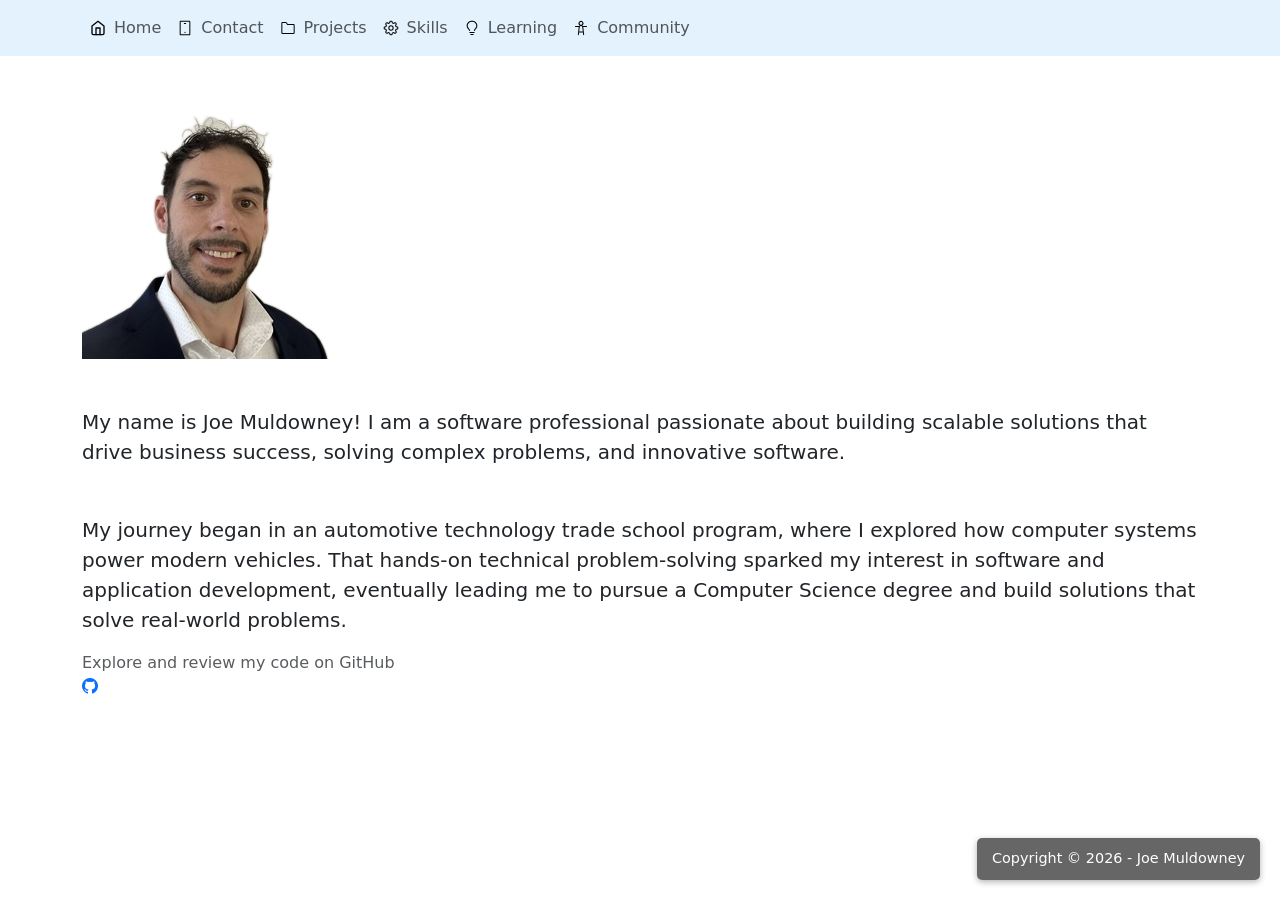
<file: index.html>
<!DOCTYPE html>
<html lang="en">
<head>
  <meta charset="UTF-8">
  <meta name="viewport" content="width=device-width, initial-scale=1.0">
  <title>Joe Muldowney | Building Scalable Web & Cloud Solutions</title>
  <link rel="icon" href="/images/icons/favicon.ico">
  <meta name="description" content="A portfolilo for Joe Muldowney to show a range of projects from a static website to scalable cloud solutions">
  <meta name="keywords" content="software devloper, coding, web, cloud, technology, developer, software">
  <meta name="author" content="Joe Muldowney">
  <link href="style.css" rel="stylesheet">
  <link rel="stylesheet" href="https://cdn.jsdelivr.net/npm/bootstrap-icons@1.11.3/font/bootstrap-icons.min.css">
  <script src="https://code.jquery.com/jquery-3.7.0.min.js"></script> <!-- Added for including other html pages-->
<link href="https://cdn.jsdelivr.net/npm/bootstrap@5.0.2/dist/css/bootstrap.min.css" rel="stylesheet" integrity="sha384-EVSTQN3/azprG1Anm3QDgpJLIm9Nao0Yz1ztcQTwFspd3yD65VohhpuuCOmLASjC" crossorigin="anonymous">

</head>
<body>
<nav class="navbar navbar-expand-lg navbar-light" style="background-color: #e3f2fd;">
    <div class="container">

    <button class="navbar-toggler" type="button" data-bs-toggle="collapse" data-bs-target="#navbarText" aria-controls="navbarText" aria-expanded="false" aria-label="Toggle navigation">
    <span class="navbar-toggler-icon"></span>
  </button>
  <div class="collapse navbar-collapse" id="navbarText">
<ul class="navbar-nav me-auto">
  <li class="nav-item">
<a class="nav-link d-flex align-items-center enlarge" href="index.html">
  <img src="images/icons/home.svg" alt="Home icon" width="16" height="16" class="me-2">
  Home
</a>
</li>
  <li class="nav-item">
<a class="nav-link d-flex align-items-center enlarge" href="contact.html">
  <img src="images/icons/device-mobile-24.svg" alt="Home icon" width="16" height="16" class="me-2">
  Contact
</a>
</li>
  <li class="nav-item">
<a class="nav-link d-flex align-items-center enlarge" href="projects.html">
  <img src="images/icons/file-directory-24.svg" alt="Home icon" width="16" height="16" class="me-2">
  Projects
</a>
</li>
  <li class="nav-item">
<a class="nav-link d-flex align-items-center enlarge" href="skill.html">
  <img src="images/icons/gear-24.svg" alt="Home icon" width="16" height="16" class="me-2">
  Skills
</a>
</li>
    <li class="nav-item">
<a class="nav-link d-flex align-items-center enlarge" href="learning.html">
  <img src="images/icons/light-bulb-24.svg" alt="Home icon" width="16" height="16" class="me-2">
  Learning
</a>
</li>
  <li class="nav-item">
<a class="nav-link d-flex align-items-center enlarge" href="community.html">
  <img src="images/icons/accessibility-24.svg" alt="Home icon" width="16" height="16" class="me-2">
  Community
</a>
</li>
  <!-- <li class="nav-item">
<a class="nav-link d-flex align-items-center enlarge" href="freelance.html">
  <img src="images/icons/freelance-24.svg" alt="Home icon" width="16" height="16" class="me-2">
  Freelance
</a>
</li>   -->

</ul>

  </div>
  </div>
</nav>

<div class="media mt-5">
    <div class="container">
        <img class="mr-3" src="images/my-pic.png" alt="image of myself">
    <div class="media-body mt-5">

        <p class="lead">My name is Joe Muldowney! I am a software professional passionate about building scalable solutions that drive business success, solving complex problems, and innovative software. </p> </div>
    </div>
</div>




<div class="container mt-5 mb-5">
    


    <div class="lead">My journey began in an automotive technology trade school program, where I explored how computer systems power modern vehicles. 
      That hands-on technical problem-solving sparked my interest in software and application development, 
      eventually leading me to pursue a Computer Science degree and build solutions that solve real-world problems.
    </div> 

            <div class="mt-3 text-muted">
              Explore and review my code on GitHub
            </div>
            <a href="https://github.com/JOeMuldowney" target="_blank" rel="noopener noreferrer" class="text-blue">
                <i class="bi bi-github"></i>
            </a>

</div>








<div id="footer"></div> 

<script src="https://cdn.jsdelivr.net/npm/bootstrap@5.0.2/dist/js/bootstrap.bundle.min.js" integrity="sha384-MrcW6ZMFYlzcLA8Nl+NtUVF0sA7MsXsP1UyJoMp4YLEuNSfAP+JcXn/tWtIaxVXM" crossorigin="anonymous"></script>


<script>
  $("#footer").load("footer.html");  

</script>
  
</body>
</html>
</file>
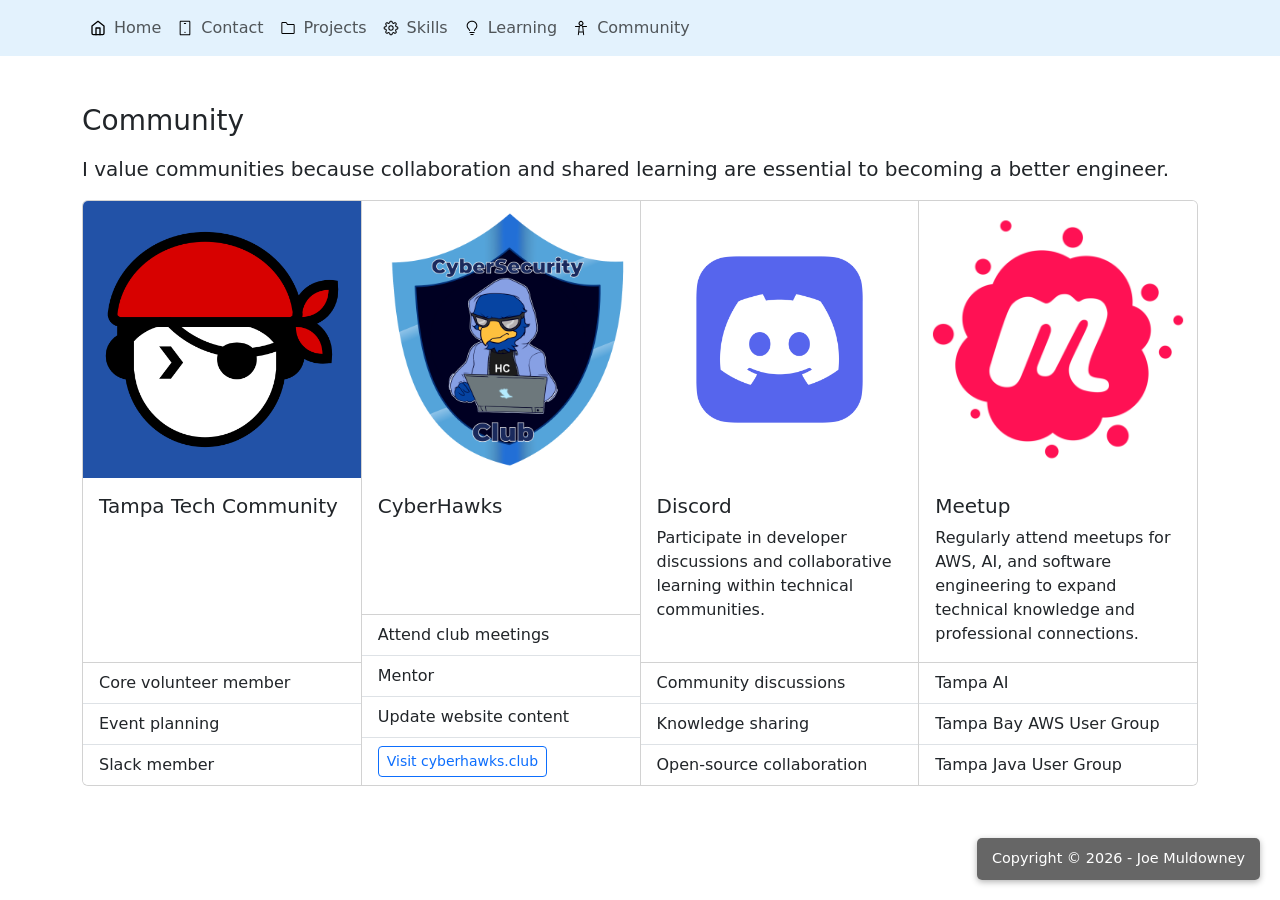
<file: community.html>
<!DOCTYPE html>
<html lang="en">
<head>
  <meta charset="UTF-8">
  <meta name="viewport" content="width=device-width, initial-scale=1.0">
  <title>Joe Muldowney | Building Scalable Web & Cloud Solutions</title>
  <link rel="icon" href="/images/icons/favicon.ico">
  <meta name="description" content="A portfolilo for Joe Muldowney to show a range of projects from a static website to scalable cloud solutions">
  <meta name="keywords" content="software devloper, coding, web, cloud, technology, developer, software">
  <meta name="author" content="Joe Muldowney">
  <link href="style.css" rel="stylesheet">
  <script src="https://code.jquery.com/jquery-3.7.0.min.js"></script> <!-- Added for including other html pages-->
<link href="https://cdn.jsdelivr.net/npm/bootstrap@5.0.2/dist/css/bootstrap.min.css" rel="stylesheet" integrity="sha384-EVSTQN3/azprG1Anm3QDgpJLIm9Nao0Yz1ztcQTwFspd3yD65VohhpuuCOmLASjC" crossorigin="anonymous">

</head>
<body>
<nav class="navbar navbar-expand-lg navbar-light" style="background-color: #e3f2fd;">
    <div class="container">

  <button class="navbar-toggler" type="button" data-bs-toggle="collapse" data-bs-target="#navbarText" aria-controls="navbarText" aria-expanded="false" aria-label="Toggle navigation">
    <span class="navbar-toggler-icon"></span>
  </button>
  <div class="collapse navbar-collapse" id="navbarText">
<ul class="navbar-nav me-auto">
  <li class="nav-item">
<a class="nav-link d-flex align-items-center enlarge" href="index.html">
  <img src="images/icons/home.svg" alt="Home icon" width="16" height="16" class="me-2">
  Home
</a>
</li>
  <li class="nav-item">
<a class="nav-link d-flex align-items-center enlarge" href="contact.html">
  <img src="images/icons/device-mobile-24.svg" alt="Home icon" width="16" height="16" class="me-2">
  Contact
</a>
</li>
  <li class="nav-item">
<a class="nav-link d-flex align-items-center enlarge" href="projects.html">
  <img src="images/icons/file-directory-24.svg" alt="Home icon" width="16" height="16" class="me-2">
  Projects
</a>
</li>
  <li class="nav-item">
<a class="nav-link d-flex align-items-center enlarge" href="skill.html">
  <img src="images/icons/gear-24.svg" alt="Home icon" width="16" height="16" class="me-2">
  Skills
</a>
</li>
    <li class="nav-item">
<a class="nav-link d-flex align-items-center enlarge" href="learning.html">
  <img src="images/icons/light-bulb-24.svg" alt="Home icon" width="16" height="16" class="me-2">
  Learning
</a>
</li>
  <li class="nav-item">
<a class="nav-link d-flex align-items-center enlarge" href="community.html">
  <img src="images/icons/accessibility-24.svg" alt="Home icon" width="16" height="16" class="me-2">
  Community
</a>
</li>
 <!--  <li class="nav-item">
<a class="nav-link d-flex align-items-center enlarge" href="freelance.html">
  <img src="images/icons/freelance-24.svg" alt="Home icon" width="16" height="16" class="me-2">
  Freelance
</a>
</li>   -->

</ul>

  </div>
  </div>
</nav>






<div class="container mt-5 mb-5">
  <h3 class="mb-3">Community</h3>

<p class="lead">I value communities because collaboration and shared learning are essential to becoming a better engineer.</p>
<div class="card-group">
  <div class="card">
    <img src="images/tampadevs-logo.png" class="card-img-top" alt="...">
    <div class="card-body">
      <h5 class="card-title">Tampa Tech Community</h5>
      
      
    </div>
<ul class="list-group list-group-flush">
    <li class="list-group-item">Core volunteer member</li>
    <li class="list-group-item">Event planning</li>
    <li class="list-group-item">Slack member</li>
    <!-- <li class="list-group-item"><a href="https://www.tampadevs.com/" rel="noopener noreferrer" target="_blank" class="btn btn-sm btn-outline-primary me-2">Visit tampadevs.com</a></li> -->
  </ul>
  </div>
  <div class="card">
    <img src="images/cyberhawks-logo.png" class="card-img-top" alt="...">
    <div class="card-body">
      <h5 class="card-title">CyberHawks</h5>
      
      
    </div>
<ul class="list-group list-group-flush">
    <li class="list-group-item">Attend club meetings</li>
    <li class="list-group-item">Mentor</li>
    <li class="list-group-item">Update website content</li>
    <li class="list-group-item"><a href="https://cyberhawks.club/" target="_blank" rel="noopener noreferrer" class="btn btn-sm btn-outline-primary me-2">Visit cyberhawks.club</a></li>
 </ul>
  </div>
  <div class="card">
    <img src="images/discord-logo.png" class="card-img-top" alt="...">
    <div class="card-body">
      <h5 class="card-title">Discord</h5>
      <p class="card-text">Participate in developer discussions and collaborative learning within technical communities.</p>
        
      
    </div>
    <ul class="list-group list-group-flush">
    <li class="list-group-item">Community discussions</li>
    <li class="list-group-item">Knowledge sharing</li>
    <li class="list-group-item">Open-source collaboration</li>
    
    
 </ul>
  </div>
    <div class="card">
    <img src="images/meetup-logo.png" class="card-img-top" alt="...">
    <div class="card-body">
      <h5 class="card-title">Meetup</h5>
      <p class="card-text">Regularly attend meetups for AWS, AI, and software engineering to expand technical knowledge and professional connections.</p>
      
      
    </div>
<ul class="list-group list-group-flush">
    <li class="list-group-item">Tampa AI</li>  
    <li class="list-group-item">Tampa Bay AWS User Group</li>
    <li class="list-group-item">Tampa Java User Group</li>    
 </ul>
  </div>
</div>

<div id="footer"></div> 

<script src="https://cdn.jsdelivr.net/npm/bootstrap@5.0.2/dist/js/bootstrap.bundle.min.js" integrity="sha384-MrcW6ZMFYlzcLA8Nl+NtUVF0sA7MsXsP1UyJoMp4YLEuNSfAP+JcXn/tWtIaxVXM" crossorigin="anonymous"></script>


<script>
  $("#footer").load("footer.html");  

</script>
  
</body>
</html>
</file>
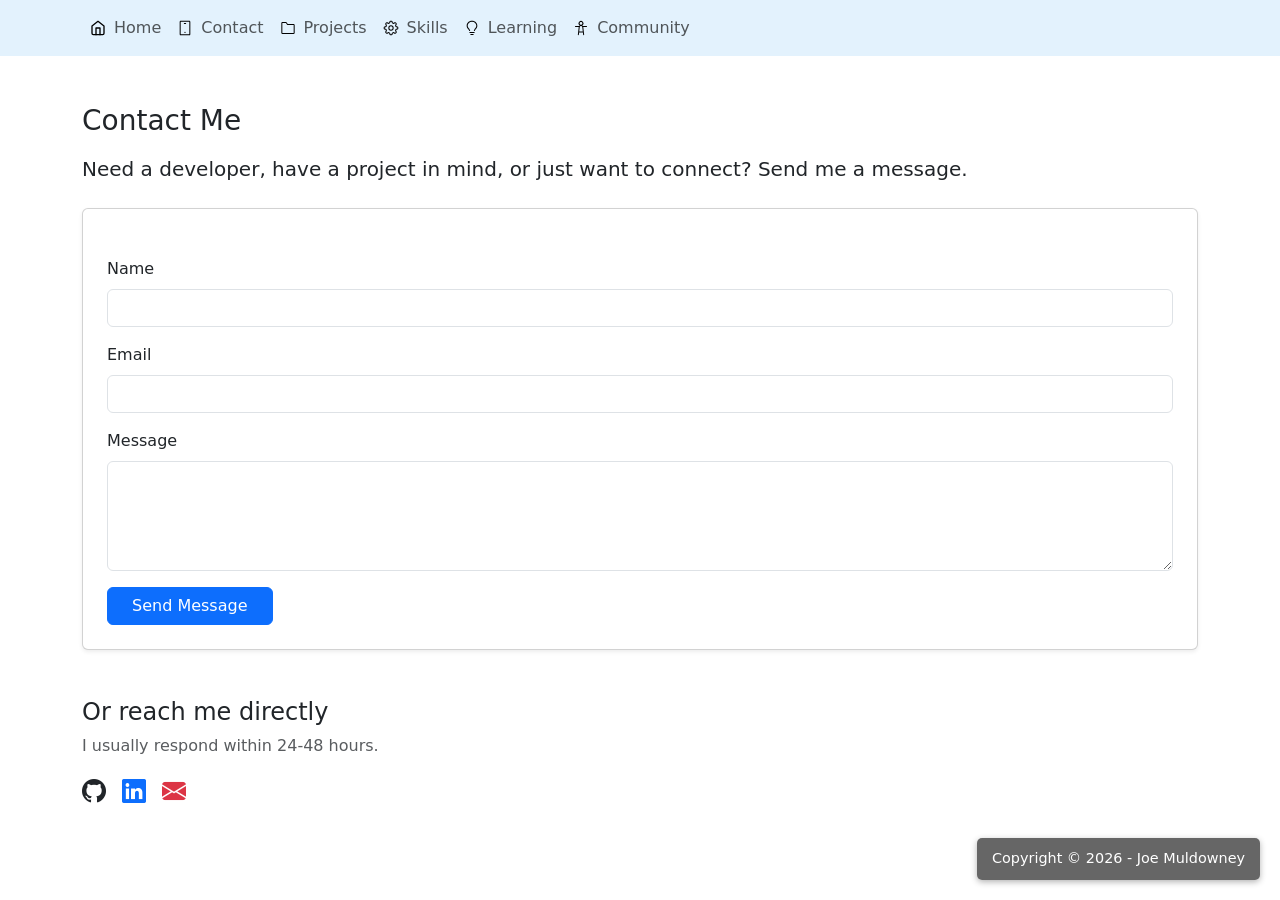
<file: contact.html>
<!DOCTYPE html>
<html lang="en">
<head>
  <meta charset="UTF-8">
  <meta name="viewport" content="width=device-width, initial-scale=1.0">
  <title>Joe Muldowney | Building Scalable Web & Cloud Solutions</title>
  <link rel="icon" href="/images/icons/favicon.ico">
  <meta name="description" content="A portfolilo for Joe Muldowney to show a range of projects from a static website to scalable cloud solutions">
  <meta name="keywords" content="software devloper, coding, web, cloud, technology, developer, software">
  <meta name="author" content="Joe Muldowney">
  <link href="style.css" rel="stylesheet">
  <link rel="stylesheet" href="https://cdn.jsdelivr.net/npm/bootstrap-icons@1.11.3/font/bootstrap-icons.min.css">
  <script src="https://code.jquery.com/jquery-3.7.0.min.js"></script> <!-- Added for including other html pages-->
<link href="https://cdn.jsdelivr.net/npm/bootstrap@5.0.2/dist/css/bootstrap.min.css" rel="stylesheet" integrity="sha384-EVSTQN3/azprG1Anm3QDgpJLIm9Nao0Yz1ztcQTwFspd3yD65VohhpuuCOmLASjC" crossorigin="anonymous">

</head>
<body>
<nav class="navbar navbar-expand-lg navbar-light" style="background-color: #e3f2fd;">
    <div class="container">

    <button class="navbar-toggler" type="button" data-bs-toggle="collapse" data-bs-target="#navbarText" aria-controls="navbarText" aria-expanded="false" aria-label="Toggle navigation">
    <span class="navbar-toggler-icon"></span>
  </button>
  <div class="collapse navbar-collapse" id="navbarText">
<ul class="navbar-nav me-auto">
  <li class="nav-item">
<a class="nav-link d-flex align-items-center enlarge" href="index.html">
  <img src="images/icons/home.svg" alt="Home icon" width="16" height="16" class="me-2">
  Home
</a>
</li>
  <li class="nav-item">
<a class="nav-link d-flex align-items-center enlarge" href="contact.html">
  <img src="images/icons/device-mobile-24.svg" alt="Home icon" width="16" height="16" class="me-2">
  Contact
</a>
</li>
  <li class="nav-item">
<a class="nav-link d-flex align-items-center enlarge" href="projects.html">
  <img src="images/icons/file-directory-24.svg" alt="Home icon" width="16" height="16" class="me-2">
  Projects
</a>
</li>
  <li class="nav-item">
<a class="nav-link d-flex align-items-center enlarge" href="skill.html">
  <img src="images/icons/gear-24.svg" alt="Home icon" width="16" height="16" class="me-2">
  Skills
</a>
</li>
    <li class="nav-item">
<a class="nav-link d-flex align-items-center enlarge" href="learning.html">
  <img src="images/icons/light-bulb-24.svg" alt="Home icon" width="16" height="16" class="me-2">
  Learning
</a>
</li>
  <li class="nav-item">
<a class="nav-link d-flex align-items-center enlarge" href="community.html">
  <img src="images/icons/accessibility-24.svg" alt="Home icon" width="16" height="16" class="me-2">
  Community
</a>
</li>
  <!-- <li class="nav-item">
<a class="nav-link d-flex align-items-center enlarge" href="freelance.html">
  <img src="images/icons/freelance-24.svg" alt="Home icon" width="16" height="16" class="me-2">
  Freelance
</a>
</li>   -->

</ul>

  </div>
  </div>
</nav>


<div class="container mt-5 mb-5">  

<h3 class="mb-3">Contact Me</h3>
<p class="lead">
Need a developer, have a project in mind, or just want to connect? Send me a message.
</p>
<div class="card p-4 mt-4 shadow-sm">
<form action="https://formspree.io/f/xjgjrwne" method="POST" class="mt-4">
  <div class="mb-3">
    <label class="form-label">Name</label>
    <input type="text" name="name" class="form-control" required>
  </div>

  <div class="mb-3">
    <label class="form-label">Email</label>
    <input type="email" name="email" class="form-control" required>
  </div>

  <div class="mb-3">
    <label class="form-label">Message</label>
    <textarea name="message" class="form-control" rows="4" required></textarea>
  </div>

  <button type="submit" class="btn btn-primary px-4">
  Send Message
</button>
</form>
</div>
<h4 class="mt-5">Or reach me directly</h4>
<p class="text-muted">I usually respond within 24-48 hours.</p>
<div class="d-flex gap-3 fs-4">
  
  <a href="https://github.com/JoeMuldowney" target="_blank" rel="noopener noreferrer" class="text-dark">
    <i class="bi bi-github"></i>
  </a>

  <a href="https://www.linkedin.com/in/joemuldowneycs" target="_blank" rel="noopener noreferrer" class="text-primary">
    <i class="bi bi-linkedin"></i>
  </a>

  <a href="mailto:joseph.h.muldowney@gmail.com" class="text-danger">
    <i class="bi bi-envelope-fill"></i>
  </a>

</div>
<div id="footer"></div> 

<script src="https://cdn.jsdelivr.net/npm/bootstrap@5.0.2/dist/js/bootstrap.bundle.min.js" integrity="sha384-MrcW6ZMFYlzcLA8Nl+NtUVF0sA7MsXsP1UyJoMp4YLEuNSfAP+JcXn/tWtIaxVXM" crossorigin="anonymous"></script>


<script>
  $("#footer").load("footer.html");  

</script>
  
</body>
</html>
</file>
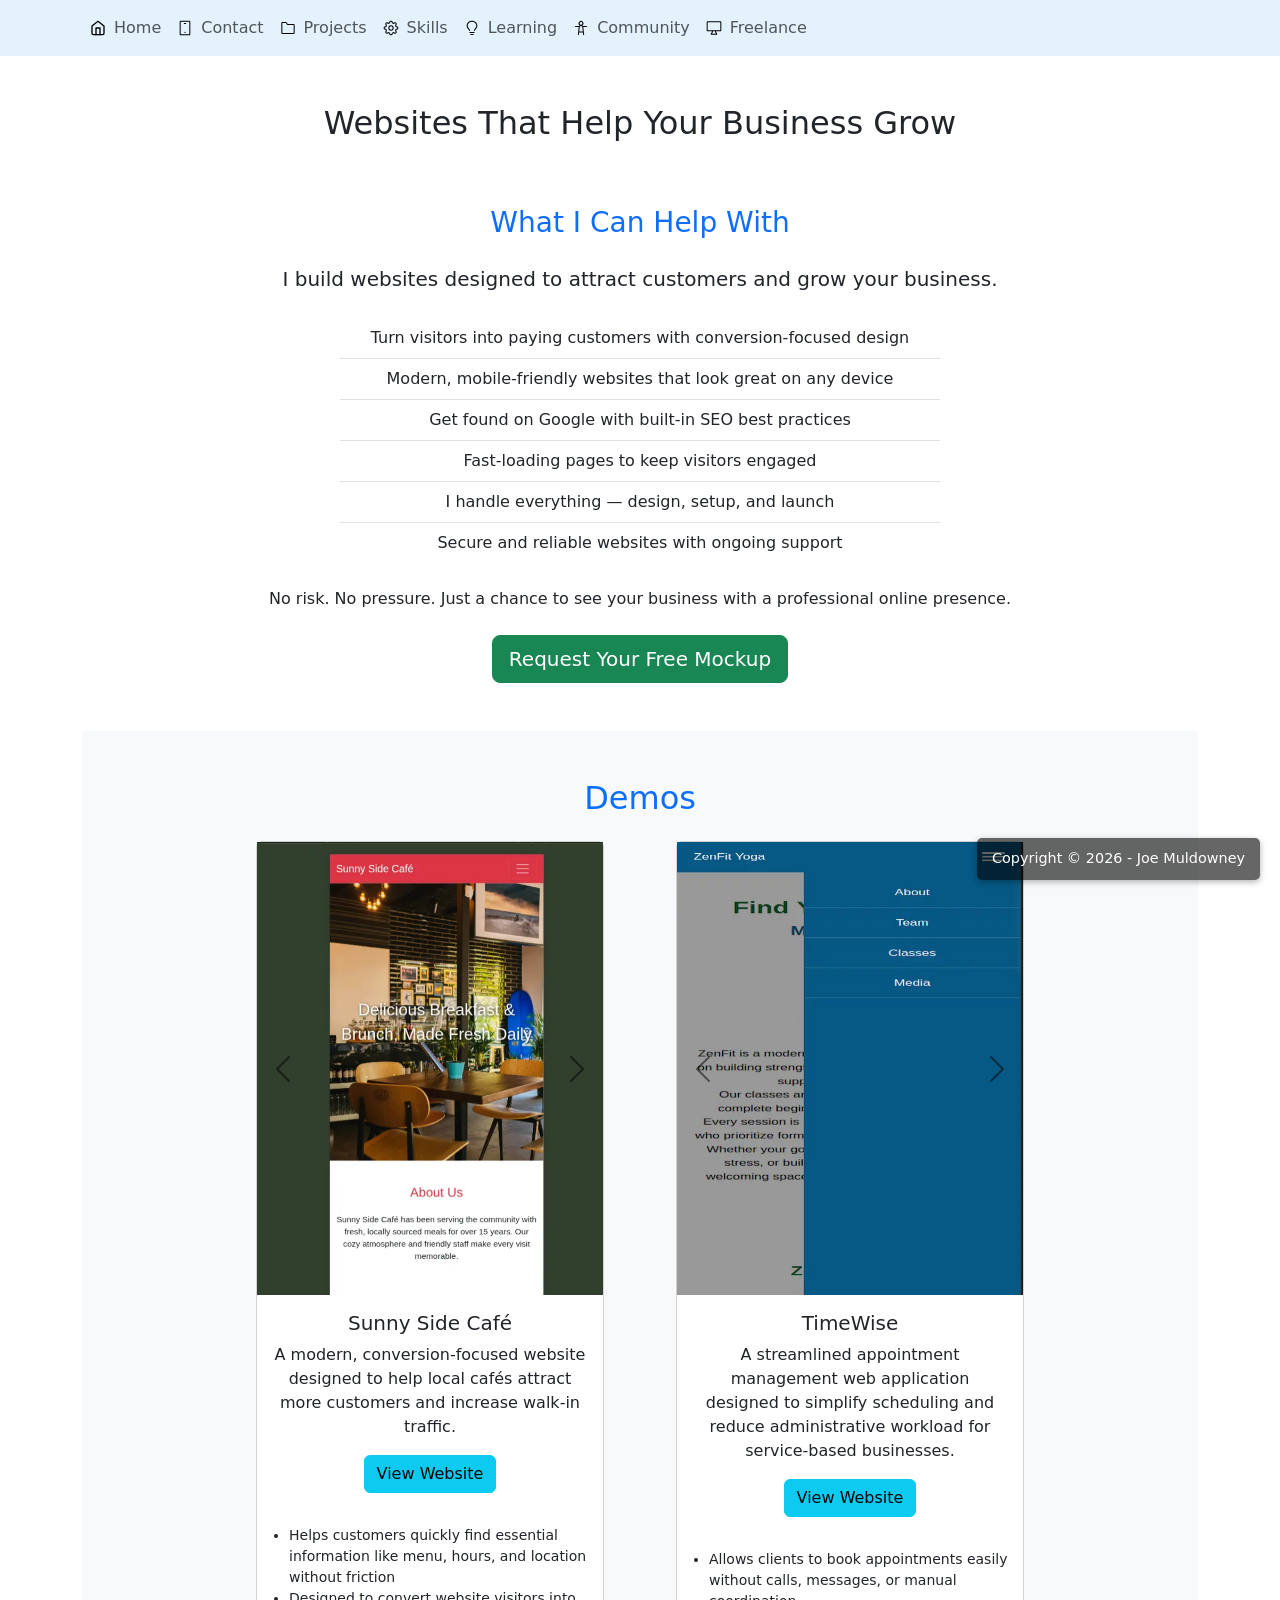
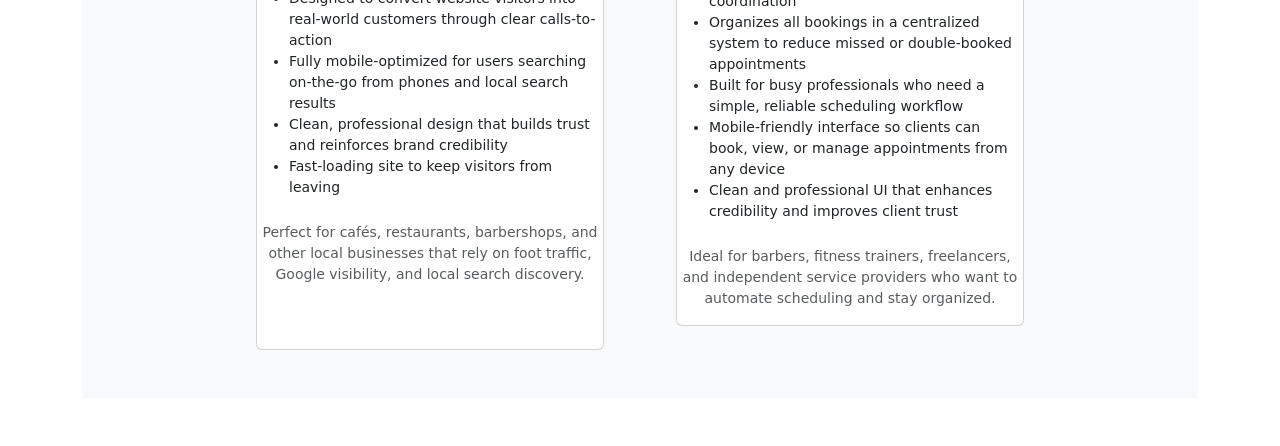
<file: freelance.html>
<!DOCTYPE html>
<html lang="en">
<head>
  <meta charset="UTF-8">
  <meta name="viewport" content="width=device-width, initial-scale=1.0">
  <title>Joe Muldowney | Building Scalable Web & Cloud Solutions</title>
  <link rel="icon" href="/images/icons/favicon.ico">
  <meta name="description" content="A portfolilo for Joe Muldowney to show a range of projects from a static website to scalable cloud solutions">
  <meta name="keywords" content="software devloper, coding, web, cloud, technology, developer, software">
  <meta name="author" content="Joe Muldowney">
  <link href="style.css" rel="stylesheet">
  <script src="https://code.jquery.com/jquery-3.7.0.min.js"></script> <!-- Added for including other html pages-->
<link href="https://cdn.jsdelivr.net/npm/bootstrap@5.0.2/dist/css/bootstrap.min.css" rel="stylesheet" integrity="sha384-EVSTQN3/azprG1Anm3QDgpJLIm9Nao0Yz1ztcQTwFspd3yD65VohhpuuCOmLASjC" crossorigin="anonymous">

</head>
<body>
<nav class="navbar navbar-expand-lg navbar-light" style="background-color: #e3f2fd;">
    <div class="container">

    <button class="navbar-toggler" type="button" data-bs-toggle="collapse" data-bs-target="#navbarText" aria-controls="navbarText" aria-expanded="false" aria-label="Toggle navigation">
    <span class="navbar-toggler-icon"></span>
  </button>
  <div class="collapse navbar-collapse" id="navbarText">
<ul class="navbar-nav me-auto">
  <li class="nav-item">
<a class="nav-link d-flex align-items-center enlarge" href="index.html">
  <img src="images/icons/home.svg" alt="Home icon" width="16" height="16" class="me-2">
  Home
</a>
</li>
  <li class="nav-item">
<a class="nav-link d-flex align-items-center enlarge" href="contact.html">
  <img src="images/icons/device-mobile-24.svg" alt="Home icon" width="16" height="16" class="me-2">
  Contact
</a>
</li>
  <li class="nav-item">
<a class="nav-link d-flex align-items-center enlarge" href="projects.html">
  <img src="images/icons/file-directory-24.svg" alt="Home icon" width="16" height="16" class="me-2">
  Projects
</a>
</li>
  <li class="nav-item">
<a class="nav-link d-flex align-items-center enlarge" href="skill.html">
  <img src="images/icons/gear-24.svg" alt="Home icon" width="16" height="16" class="me-2">
  Skills
</a>
</li>
    <li class="nav-item">
<a class="nav-link d-flex align-items-center enlarge" href="learning.html">
  <img src="images/icons/light-bulb-24.svg" alt="Home icon" width="16" height="16" class="me-2">
  Learning
</a>
</li>
  <li class="nav-item">
<a class="nav-link d-flex align-items-center enlarge" href="community.html">
  <img src="images/icons/accessibility-24.svg" alt="Home icon" width="16" height="16" class="me-2">
  Community
</a>
</li>
  <li class="nav-item">
<a class="nav-link d-flex align-items-center enlarge" href="freelance.html">
  <img src="images/icons/freelance-24.svg" alt="Home icon" width="16" height="16" class="me-2">
  Freelance
</a>
</li>  

</ul>

  </div>
  </div>
</nav>

<div class="container mt-5 mb-5 text-center">  

  <h2 class="mb-3">Websites That Help Your Business Grow</h2>




<!-- Services -->
<section id="services" class="py-5">
  <div class="container text-center">
    <h3 class="text-primary mb-4">What I Can Help With</h3>
    <p class="lead mb-4">I build websites designed to attract customers and grow your business.</p>
    <ul class="list-group list-group-flush mx-auto" style="max-width: 600px;">
  <li class="list-group-item">Turn visitors into paying customers with conversion-focused design</li>
  <li class="list-group-item">Modern, mobile-friendly websites that look great on any device</li>
  <li class="list-group-item">Get found on Google with built-in SEO best practices</li>
  <li class="list-group-item">Fast-loading pages to keep visitors engaged</li>
  <li class="list-group-item">I handle everything — design, setup, and launch</li>
  <li class="list-group-item">Secure and reliable websites with ongoing support</li>
    </ul>
  </div>

  <p class="mt-4 mb-4"> No risk. No pressure. Just a chance to see your business with a professional online presence. </p> <a href="contact.html" class="btn btn-success btn-lg">Request Your Free Mockup</a>
</section>


<!-- Projects / Demos -->
<section id="projects" class="py-5 bg-light">
  <div class="container text-center">
    <h2 class="text-primary mb-4">Demos</h2>
      <div class="row g-4 justify-content-center gap-5 ">
        <div class="col-md-4">
          <div class="card">
            <div id="carouselExampleFade" class="carousel slide carousel-fade" data-bs-ride="carousel">
              <div class="carousel-inner">
                <div class="carousel-item active">
                  <img src="images/d1-01.webp" class="d-block w-100" alt="...">
                </div>
                <div class="carousel-item">
                  <img src="images/d1-02.webp" class="d-block w-100" alt="...">
                </div>
                <div class="carousel-item">
                  <img src="images/d1-03.webp" class="d-block w-100" alt="...">
                </div>
              </div>
                  <button class="carousel-control-prev" type="button" data-bs-target="#carouselExampleFade" data-bs-slide="prev">
                    <span class="carousel-control-prev-icon" aria-hidden="true"></span>
                    <span class="visually-hidden">Previous</span>
                  </button>
                  <button class="carousel-control-next" type="button" data-bs-target="#carouselExampleFade" data-bs-slide="next">
                    <span class="carousel-control-next-icon" aria-hidden="true"></span>
                    <span class="visually-hidden">Next</span>
                  </button>
            </div>
            <div class="card-body">
              <h5 class="card-title">Sunny Side Café</h5>
              <p class="card-text">A modern, conversion-focused website designed to help local cafés attract more customers and increase walk-in traffic.</p>
              <a href="https://joemuldowneydemos-sunnysidecafe.com" target="_blank" rel="noopener noreferrer" class="btn btn-info">View Website</a>
            </div>
                <ul class="text-start small mt-3">
                  <li>Helps customers quickly find essential information like menu, hours, and location without friction</li>
                  <li>Designed to convert website visitors into real-world customers through clear calls-to-action</li>
                  <li>Fully mobile-optimized for users searching on-the-go from phones and local search results</li>
                  <li>Clean, professional design that builds trust and reinforces brand credibility</li>
                  <li>Fast-loading site to keep visitors from leaving</li>
                </ul>
                <p class="mt-2 small text-muted">
                  Perfect for cafés, restaurants, barbershops, and other local businesses that rely on foot traffic, Google visibility, and local search discovery.
                </p>
                <p></p>
                <p></p>
                <p></p>
          </div>
          

        </div>
        <!--Project 2-->
<div class="col-md-4">
          <div class="card">
            <div id="carouselExampleFade2" class="carousel slide carousel-fade" data-bs-ride="carousel">
              <div class="carousel-inner">
                <div class="carousel-item active">
                  <img src="images/d2-1.webp" class="d-block w-100" alt="...">
                </div>
                <div class="carousel-item">
                  <img src="images/d2-2.webp" class="d-block w-100" alt="...">
                </div>
                <div class="carousel-item">
                  <img src="images/d2-3.webp" class="d-block w-100" alt="...">
                </div>
              </div>
                  <button class="carousel-control-prev" type="button" data-bs-target="#carouselExampleFade2" data-bs-slide="prev">
                    <span class="carousel-control-prev-icon" aria-hidden="true"></span>
                    <span class="visually-hidden">Previous</span>
                  </button>
                  <button class="carousel-control-next" type="button" data-bs-target="#carouselExampleFade2" data-bs-slide="next">
                    <span class="carousel-control-next-icon" aria-hidden="true"></span>
                    <span class="visually-hidden">Next</span>
                  </button>
            </div>
            <div class="card-body">
              <h5 class="card-title">TimeWise</h5>
              <p class="card-text">A streamlined appointment management web application designed to simplify scheduling and reduce administrative workload for service-based businesses.</p>
              <a href="https://joemuldowneydemos-timewise.com" target="_blank" rel="noopener noreferrer" class="btn btn-info">View Website</a>
            </div>
                <ul class="text-start small mt-3">
                  <li>Allows clients to book appointments easily without calls, messages, or manual coordination</li>
                  <li>Organizes all bookings in a centralized system to reduce missed or double-booked appointments</li>
                  <li>Built for busy professionals who need a simple, reliable scheduling workflow</li>
                  <li>Mobile-friendly interface so clients can book, view, or manage appointments from any device</li>
                  <li>Clean and professional UI that enhances credibility and improves client trust</li>
                </ul>
                <p class="mt-2 small text-muted">
                  Ideal for barbers, fitness trainers, freelancers, and independent service providers who want to automate scheduling and stay organized.
                </p>
                
          </div>         

        </div>

      </div>


</section>




</div>


<div id="footer"></div> 

<script src="https://cdn.jsdelivr.net/npm/bootstrap@5.0.2/dist/js/bootstrap.bundle.min.js" integrity="sha384-MrcW6ZMFYlzcLA8Nl+NtUVF0sA7MsXsP1UyJoMp4YLEuNSfAP+JcXn/tWtIaxVXM" crossorigin="anonymous"></script>


<script>
  $("#footer").load("footer.html");  

</script>
  
</body>
</html>
</file>
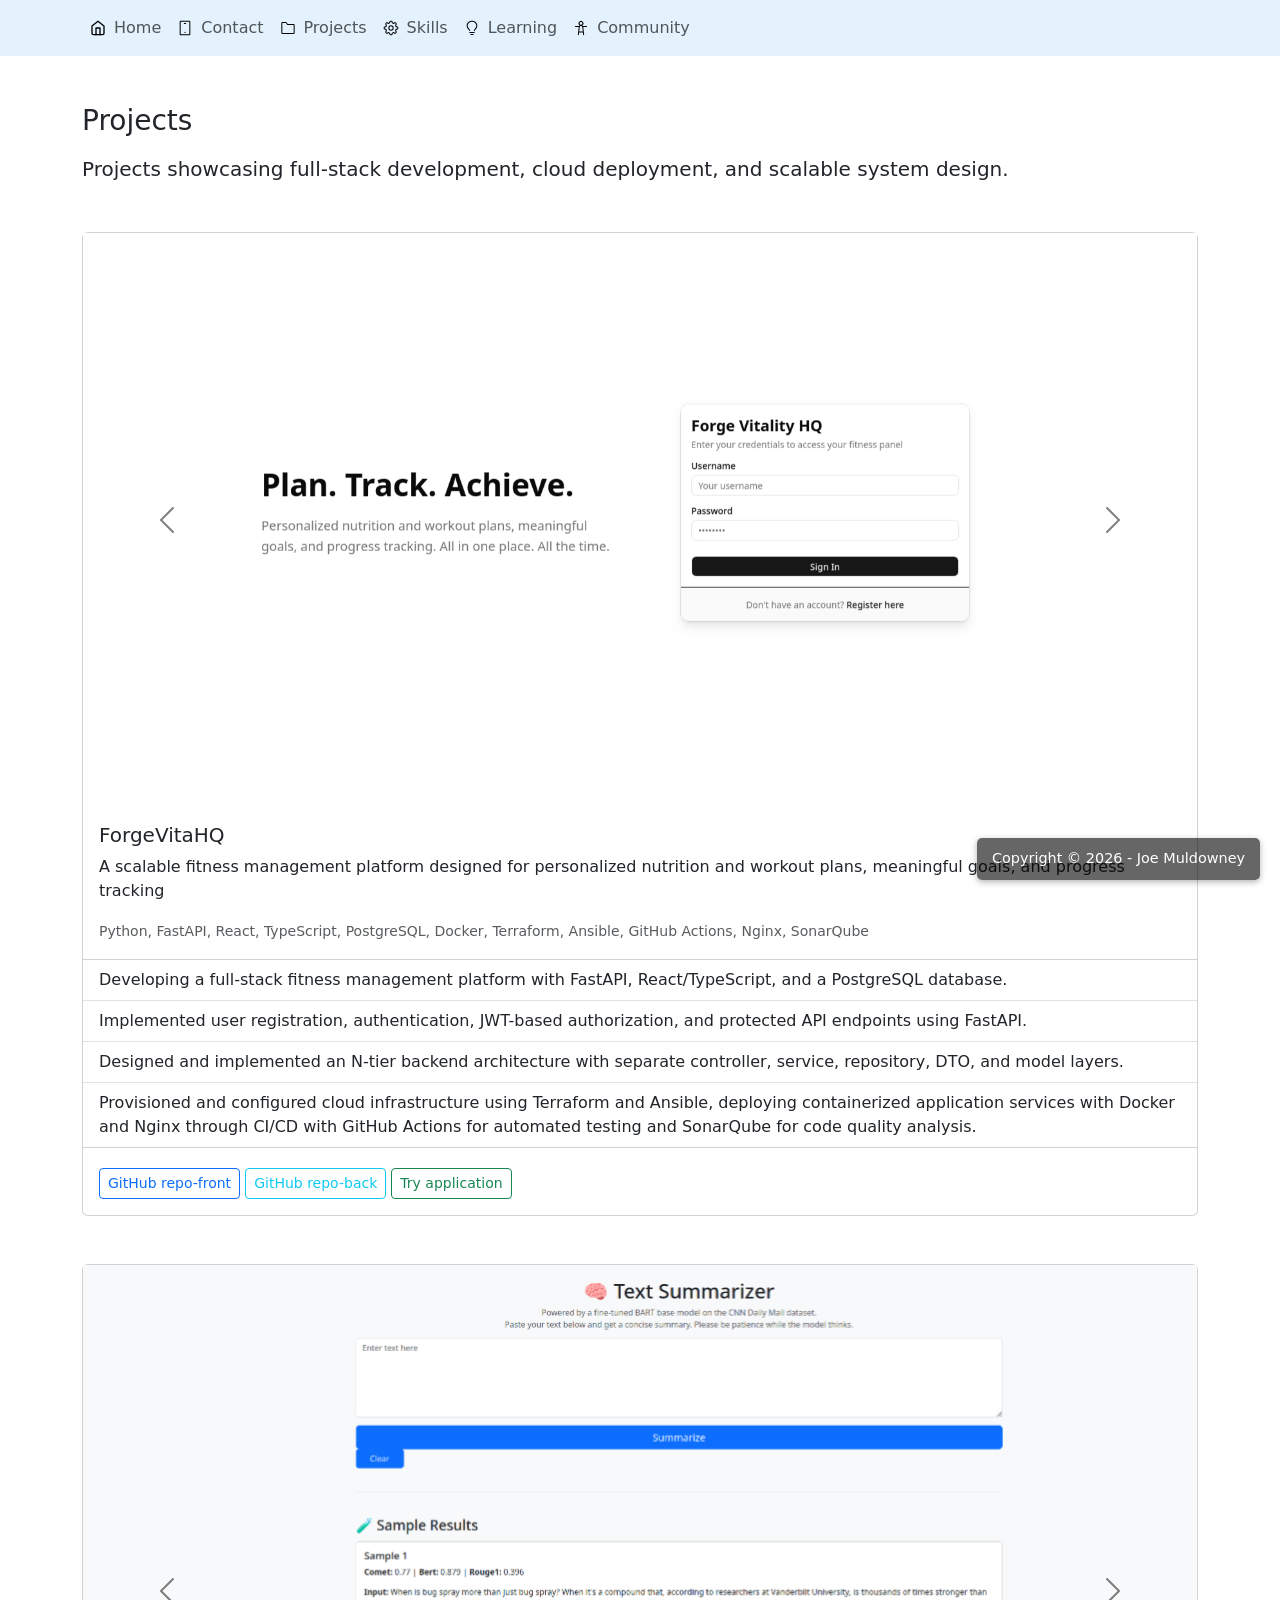
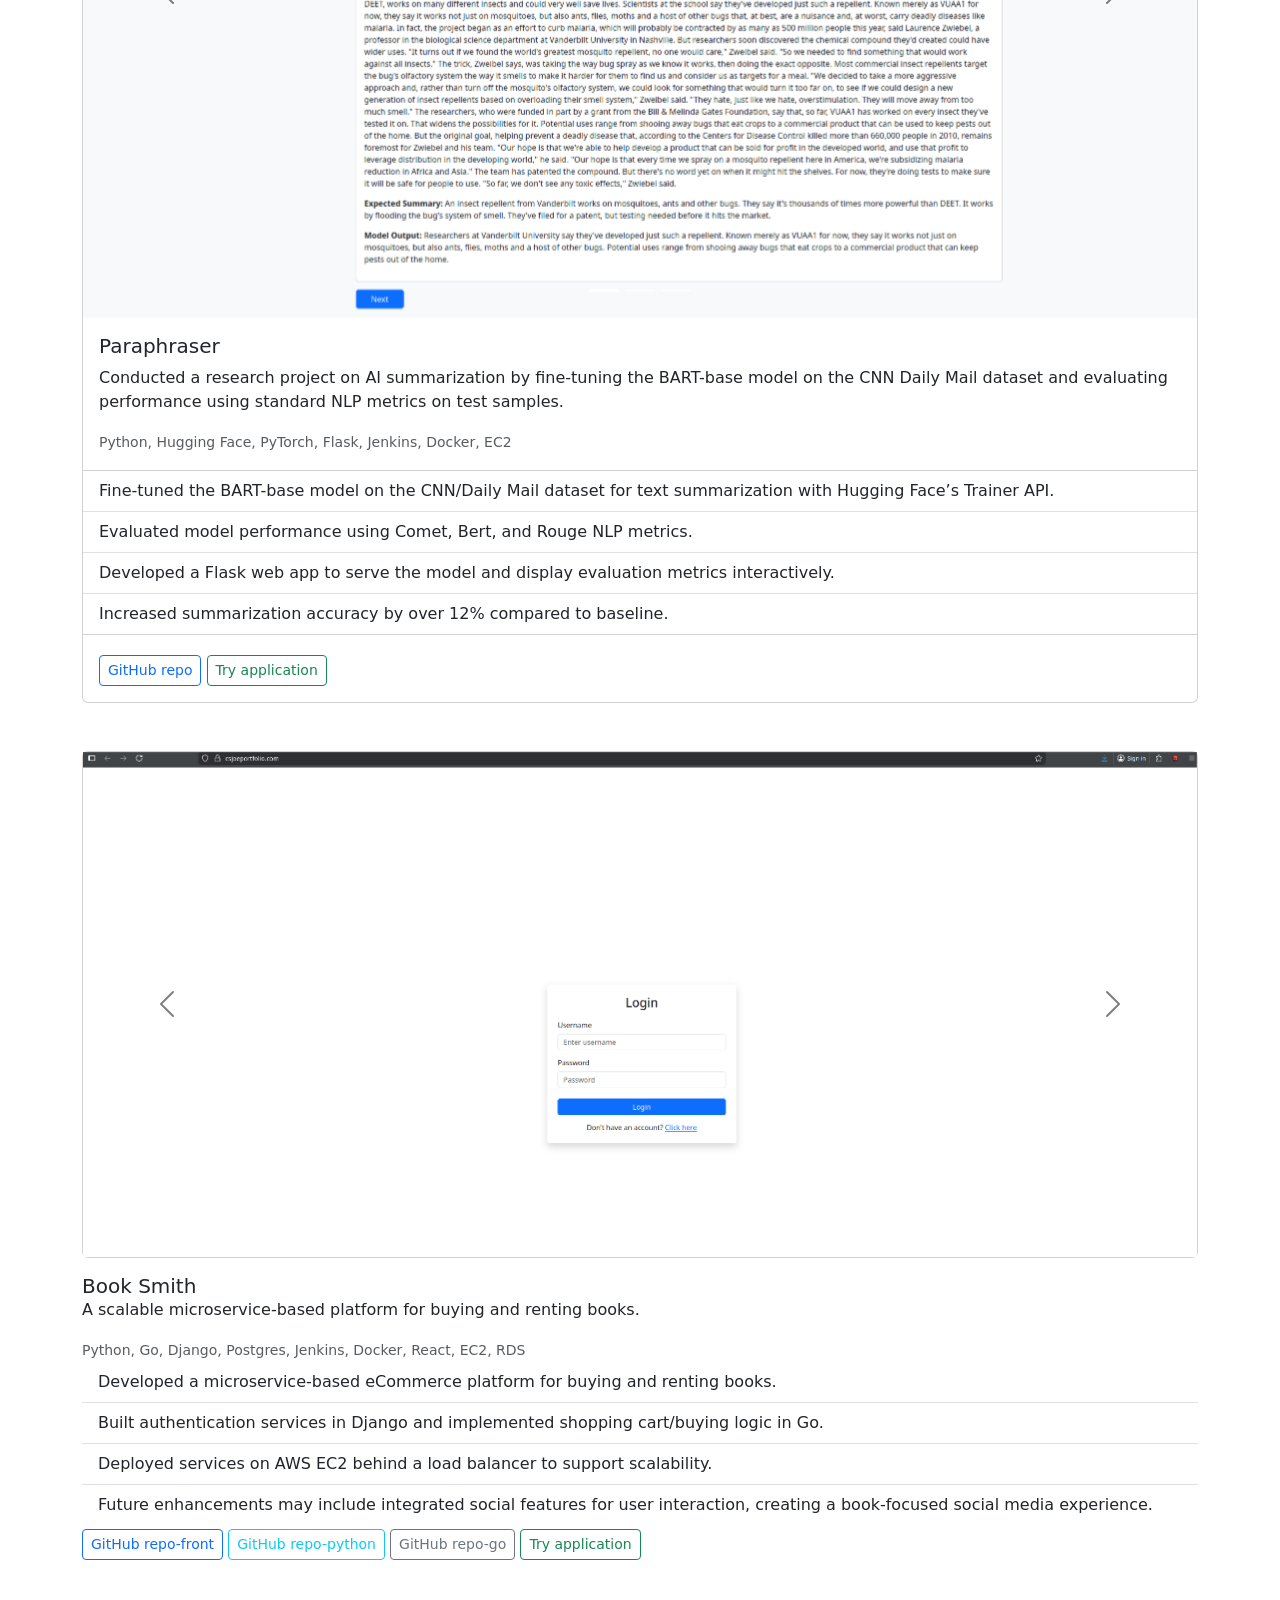
<file: projects.html>
<!DOCTYPE html>
<html lang="en">
<head>
  <meta charset="UTF-8">
  <meta name="viewport" content="width=device-width, initial-scale=1.0">
  <title>Joe Muldowney | Building Scalable Web & Cloud Solutions</title>
  <link rel="icon" href="/images/icons/favicon.ico">
  <meta name="description" content="A portfolilo for Joe Muldowney to show a range of projects from a static website to scalable cloud solutions">
  <meta name="keywords" content="software devloper, coding, web, cloud, technology, developer, software">
  <meta name="author" content="Joe Muldowney">
  <link href="style.css" rel="stylesheet">
  <script src="https://code.jquery.com/jquery-3.7.0.min.js"></script> <!-- Added for including other html pages-->
<link href="https://cdn.jsdelivr.net/npm/bootstrap@5.0.2/dist/css/bootstrap.min.css" rel="stylesheet" integrity="sha384-EVSTQN3/azprG1Anm3QDgpJLIm9Nao0Yz1ztcQTwFspd3yD65VohhpuuCOmLASjC" crossorigin="anonymous">

</head>
<body>
<nav class="navbar navbar-expand-lg navbar-light" style="background-color: #e3f2fd;">
    <div class="container">

   <button class="navbar-toggler" type="button" data-bs-toggle="collapse" data-bs-target="#navbarText" aria-controls="navbarText" aria-expanded="false" aria-label="Toggle navigation">
    <span class="navbar-toggler-icon"></span>
  </button>
  <div class="collapse navbar-collapse" id="navbarText">
<ul class="navbar-nav me-auto">
  <li class="nav-item">
<a class="nav-link d-flex align-items-center enlarge" href="index.html">
  <img src="images/icons/home.svg" alt="Home icon" width="16" height="16" class="me-2">
  Home
</a>
</li>
  <li class="nav-item">
<a class="nav-link d-flex align-items-center enlarge" href="contact.html">
  <img src="images/icons/device-mobile-24.svg" alt="Home icon" width="16" height="16" class="me-2">
  Contact
</a>
</li>
  <li class="nav-item">
<a class="nav-link d-flex align-items-center enlarge" href="projects.html">
  <img src="images/icons/file-directory-24.svg" alt="Home icon" width="16" height="16" class="me-2">
  Projects
</a>
</li>
  <li class="nav-item">
<a class="nav-link d-flex align-items-center enlarge" href="skill.html">
  <img src="images/icons/gear-24.svg" alt="Home icon" width="16" height="16" class="me-2">
  Skills
</a>
</li>
    <li class="nav-item">
<a class="nav-link d-flex align-items-center enlarge" href="learning.html">
  <img src="images/icons/light-bulb-24.svg" alt="Home icon" width="16" height="16" class="me-2">
  Learning
</a>
</li>
  <li class="nav-item">
<a class="nav-link d-flex align-items-center enlarge" href="community.html">
  <img src="images/icons/accessibility-24.svg" alt="Home icon" width="16" height="16" class="me-2">
  Community
</a>
</li>
  <!-- <li class="nav-item">
<a class="nav-link d-flex align-items-center enlarge" href="freelance.html">
  <img src="images/icons/freelance-24.svg" alt="Home icon" width="16" height="16" class="me-2">
  Freelance
</a>
</li>   -->

</ul>

  </div>
  </div>
</nav>


<div class="container mt-5 mb-5">

<h3 class="mb-3">Projects</h3>

<p class="lead">
Projects showcasing full-stack development, cloud deployment, and scalable system design.
</p>
  
<div class="card mb-3 mt-5" >
    
<div id="carouselProject1" class="carousel slide card-img-top" data-bs-ride="carousel">
  <div class="carousel-indicators">
    <button type="button" data-bs-target="#carouselProject1" data-bs-slide-to="0" class="active" aria-current="true" aria-label="Slide 1"></button>
    <button type="button" data-bs-target="#carouselProject1" data-bs-slide-to="1" aria-label="Slide 2"></button>
    <button type="button" data-bs-target="#carouselProject1" data-bs-slide-to="2" aria-label="Slide 3"></button>
  </div>
  <div class="carousel-inner">
    <div class="carousel-item active">
      <img src="images/p1-1.png" class="d-block w-100" alt="...">
    </div>
    <div class="carousel-item">
      <img src="images/p1-2.png" class="d-block w-100" alt="...">
    </div>
    <!-- <div class="carousel-item">
      <img src="images/p1-3.png" class="d-block w-100" alt="...">
    </div> -->
  </div>
  <button class="carousel-control-prev" type="button" data-bs-target="#carouselProject1" data-bs-slide="prev">
    <span class="carousel-control-prev-icon" aria-hidden="true"></span>
    <span class="visually-hidden">Previous</span>
  </button>
  <button class="carousel-control-next" type="button" data-bs-target="#carouselProject1" data-bs-slide="next">
    <span class="carousel-control-next-icon" aria-hidden="true"></span>
    <span class="visually-hidden">Next</span>
  </button>
</div>
  
  <div class="card-body">
    <h5 class="card-title">ForgeVitaHQ</h5>
    <p class="card-text">A scalable fitness management platform designed for personalized nutrition and workout plans, meaningful goals, and progress tracking</p>
    <p class="card-text"><small class="text-muted">Python, FastAPI, React, TypeScript, PostgreSQL, Docker, Terraform, Ansible, GitHub Actions, Nginx, SonarQube</small></p>
  </div>
    <ul class="list-group list-group-flush">
    <li class="list-group-item">Developing a full-stack fitness management platform with FastAPI, React/TypeScript, and a PostgreSQL database.</li>
    <li class="list-group-item">Implemented user registration, authentication, JWT-based authorization, and protected API endpoints using FastAPI.</li>    
    <li class="list-group-item">Designed and implemented an N-tier backend architecture with separate controller, service, repository, DTO, and model layers.</li>
    <li class="list-group-item">Provisioned and configured cloud infrastructure using Terraform and Ansible, deploying containerized application services with Docker and Nginx through CI/CD with GitHub Actions for automated testing and SonarQube for code quality analysis.</li>
  </ul>
  <div class="card-body">
    <a href="https://github.com/JoeMuldowney/GetFit-React-WebUI" target="_blank" rel="noopener noreferrer" class="btn btn-sm btn-outline-primary mt-1">GitHub repo-front</a>
    <a href="https://github.com/JoeMuldowney/GetFit-FastAPI-Backend-Service" target="_blank" rel="noopener noreferrer" class="btn btn-sm btn-outline-info mt-1">GitHub repo-back</a>
    <a href="https://forgevitahq.com/" target="_blank" rel="noopener noreferrer" class="btn btn-sm btn-outline-success mt-1">Try application</a>
  </div>
</div>
<div class="card mb-3 mt-5" >
    
<div id="carouselProject2" class="carousel slide card-img-top" data-bs-ride="carousel">
  <div class="carousel-indicators">
    <button type="button" data-bs-target="#carouselProject2" data-bs-slide-to="0" class="active" aria-current="true" aria-label="Slide 1"></button>
    <button type="button" data-bs-target="#carouselProject2" data-bs-slide-to="1" aria-label="Slide 2"></button>
    <button type="button" data-bs-target="#carouselProject2" data-bs-slide-to="2" aria-label="Slide 3"></button>
  </div>
  <div class="carousel-inner">
    <div class="carousel-item active">
      <img src="images/p3-1.png" class="d-block w-100" alt="...">
    </div>
    <div class="carousel-item">
      <img src="images/p3-2.png" class="d-block w-100" alt="...">
    </div>
  </div>
  <button class="carousel-control-prev" type="button" data-bs-target="#carouselProject2" data-bs-slide="prev">
    <span class="carousel-control-prev-icon" aria-hidden="true"></span>
    <span class="visually-hidden">Previous</span>
  </button>
  <button class="carousel-control-next" type="button" data-bs-target="#carouselProject2" data-bs-slide="next">
    <span class="carousel-control-next-icon" aria-hidden="true"></span>
    <span class="visually-hidden">Next</span>
  </button>
</div>
  
  <div class="card-body">
    <h5 class="card-title">Paraphraser</h5>
    <p class="card-text">Conducted a research project on AI summarization by fine-tuning the BART-base model on the CNN Daily Mail dataset and evaluating performance using standard NLP metrics on test samples.</p>
    <p class="card-text"><small class="text-muted">Python, Hugging Face, PyTorch, Flask, Jenkins, Docker, EC2</small></p>
  </div>
    <ul class="list-group list-group-flush">
    <li class="list-group-item">Fine-tuned the BART-base model on the CNN/Daily Mail dataset for text summarization with Hugging Face’s Trainer API.</li>
    <li class="list-group-item">Evaluated model performance using Comet, Bert, and Rouge NLP metrics.</li>
    <li class="list-group-item">Developed a Flask web app to serve the model and display evaluation metrics interactively.</li>
    <li class="list-group-item">Increased summarization accuracy by over 12% compared to baseline.</li>
  </ul>
  <div class="card-body">
    <a href="https://github.com/JoeMuldowney/AI_Paraphraser" target="_blank" rel="noopener noreferrer" class="btn btn-sm btn-outline-primary mt-1">GitHub repo</a>
    <a href="https://bartaidemo.com/" target="_blank" rel="noopener noreferrer" class="btn btn-sm btn-outline-success mt-1">Try application</a>    
  </div>
</div>
<div class="card mb-3 mt-5" >
    
<div id="carouselProject3" class="carousel slide card-img-top" data-bs-ride="carousel">
  <div class="carousel-indicators">
    <button type="button" data-bs-target="#carouselProject3" data-bs-slide-to="0" class="active" aria-current="true" aria-label="Slide 1"></button>
    <button type="button" data-bs-target="#carouselProject3" data-bs-slide-to="1" aria-label="Slide 2"></button>
    <button type="button" data-bs-target="#carouselProject3" data-bs-slide-to="2" aria-label="Slide 3"></button>
    <button type="button" data-bs-target="#carouselProject3" data-bs-slide-to="3" aria-label="Slide 4"></button>
    
  </div>
  <div class="carousel-inner">
    <div class="carousel-item active">
      <img src="images/p2-1.png" class="d-block w-100" alt="...">
    </div>
    <div class="carousel-item">
      <img src="images/p2-2.png" class="d-block w-100" alt="...">
    </div>
        <div class="carousel-item">
      <img src="images/p2-3.png" class="d-block w-100" alt="...">
    </div>
    <div class="carousel-item">
      <img src="images/p2-4.png" class="d-block w-100" alt="...">
    </div>        
 
    </div>

  </div>
  <button class="carousel-control-prev" type="button" data-bs-target="#carouselProject3" data-bs-slide="prev">
    <span class="carousel-control-prev-icon" aria-hidden="true"></span>
    <span class="visually-hidden">Previous</span>
  </button>
  <button class="carousel-control-next" type="button" data-bs-target="#carouselProject3" data-bs-slide="next">
    <span class="carousel-control-next-icon" aria-hidden="true"></span>
    <span class="visually-hidden">Next</span>
  </button>
</div>
  
  <div class="card-body">
    <h5 class="card-title">Book Smith</h5>
    <p class="card-text">A scalable microservice-based platform for buying and renting books.</p>
    <p class="card-text"><small class="text-muted">Python, Go, Django, Postgres, Jenkins, Docker, React, EC2, RDS</small></p>
  </div>
    <ul class="list-group list-group-flush">
    <li class="list-group-item">Developed a microservice-based eCommerce platform for buying and renting books.</li>
    <li class="list-group-item">Built authentication services in Django and implemented shopping cart/buying logic in Go.</li>    
    <li class="list-group-item">Deployed services on AWS EC2 behind a load balancer to support scalability.</li>
    <li class="list-group-item">Future enhancements may include integrated social features for user interaction, creating a book-focused social media experience.</li>
  </ul>
  <div class="card-body">
    <a href="https://github.com/JoeMuldowney/Book-Smith-React-JSX-UI" target="_blank" rel="noopener noreferrer" class="btn btn-sm btn-outline-primary mt-1">GitHub repo-front</a>
    <a href="https://github.com/JoeMuldowney/Virtual-Library-Auth-Profile-API" target="_blank" rel="noopener noreferrer" class="btn btn-sm btn-outline-info mt-1">GitHub repo-python</a>
    <a href="https://github.com/JoeMuldowney/Virtual-Library-Go-Checkout-API" target="_blank" rel="noopener noreferrer" class="btn btn-sm btn-outline-secondary mt-1">GitHub repo-go</a>
    <a href="https://csjoeportfolio.com/" target="_blank" rel="noopener noreferrer" class="btn btn-sm btn-outline-success mt-1">Try application</a>
  </div>
</div>
</div>


<div id="footer"></div> 
<script src="https://cdn.jsdelivr.net/npm/bootstrap@5.0.2/dist/js/bootstrap.bundle.min.js" integrity="sha384-MrcW6ZMFYlzcLA8Nl+NtUVF0sA7MsXsP1UyJoMp4YLEuNSfAP+JcXn/tWtIaxVXM" crossorigin="anonymous"></script>

<script>
  $("#footer").load("footer.html");  

</script>
  
</body>
</html>
</file>
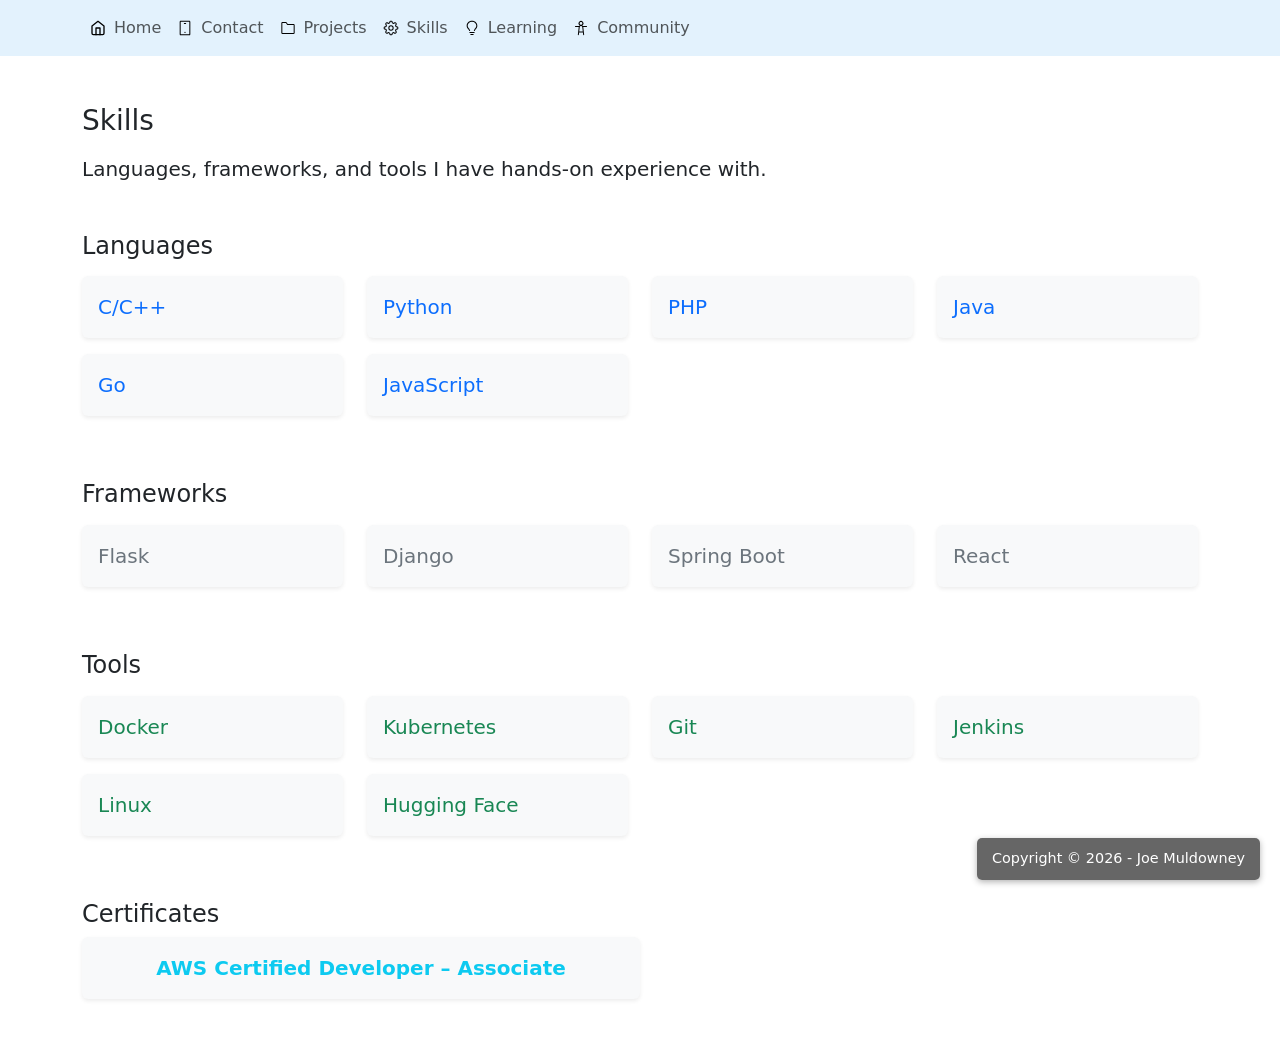
<file: skill.html>
<!DOCTYPE html>
<html lang="en">
<head>
  <meta charset="UTF-8">
  <meta name="viewport" content="width=device-width, initial-scale=1.0">
  <title>Joe Muldowney | Building Scalable Web & Cloud Solutions</title>
  <link rel="icon" href="/images/icons/favicon.ico">
  <meta name="description" content="A portfolilo for Joe Muldowney to show a range of projects from a static website to scalable cloud solutions">
  <meta name="keywords" content="software devloper, coding, web, cloud, technology, developer, software">
  <meta name="author" content="Joe Muldowney">
  <link href="style.css" rel="stylesheet">
  <script src="https://code.jquery.com/jquery-3.7.0.min.js"></script> <!-- Added for including other html pages-->
<link href="https://cdn.jsdelivr.net/npm/bootstrap@5.0.2/dist/css/bootstrap.min.css" rel="stylesheet" integrity="sha384-EVSTQN3/azprG1Anm3QDgpJLIm9Nao0Yz1ztcQTwFspd3yD65VohhpuuCOmLASjC" crossorigin="anonymous">

</head>
<body>
<nav class="navbar navbar-expand-lg navbar-light" style="background-color: #e3f2fd;">
    <div class="container">

   <button class="navbar-toggler" type="button" data-bs-toggle="collapse" data-bs-target="#navbarText" aria-controls="navbarText" aria-expanded="false" aria-label="Toggle navigation">
    <span class="navbar-toggler-icon"></span>
  </button>
  <div class="collapse navbar-collapse" id="navbarText">
<ul class="navbar-nav me-auto">
  <li class="nav-item">
<a class="nav-link d-flex align-items-center enlarge" href="index.html">
  <img src="images/icons/home.svg" alt="Home icon" width="16" height="16" class="me-2">
  Home
</a>
</li>
  <li class="nav-item">
<a class="nav-link d-flex align-items-center enlarge" href="contact.html">
  <img src="images/icons/device-mobile-24.svg" alt="Home icon" width="16" height="16" class="me-2">
  Contact
</a>
</li>
  <li class="nav-item">
<a class="nav-link d-flex align-items-center enlarge" href="projects.html">
  <img src="images/icons/file-directory-24.svg" alt="Home icon" width="16" height="16" class="me-2">
  Projects
</a>
</li>
  <li class="nav-item">
<a class="nav-link d-flex align-items-center enlarge" href="skill.html">
  <img src="images/icons/gear-24.svg" alt="Home icon" width="16" height="16" class="me-2">
  Skills
</a>
</li>
    <li class="nav-item">
<a class="nav-link d-flex align-items-center enlarge" href="learning.html">
  <img src="images/icons/light-bulb-24.svg" alt="Home icon" width="16" height="16" class="me-2">
  Learning
</a>
</li>
  <li class="nav-item">
<a class="nav-link d-flex align-items-center enlarge" href="community.html">
  <img src="images/icons/accessibility-24.svg" alt="Home icon" width="16" height="16" class="me-2">
  Community
</a>
</li>
  <!-- <li class="nav-item">
<a class="nav-link d-flex align-items-center enlarge" href="freelance.html">
  <img src="images/icons/freelance-24.svg" alt="Home icon" width="16" height="16" class="me-2">
  Freelance
</a>
</li>   -->

</ul>

  </div>
  </div>
</nav>


<div class="container mt-5 mb-5">
  <h3 class="mb-3">Skills</h3>

<p class="lead">Languages, frameworks, and tools I have hands-on experience with.</p>
  <h4 class="mt-5">Languages</h4>
<div class="row mt-3">
  <div class="col-md-3 col-6 mb-3">
    <div class="p-3 bg-light rounded shadow-sm text-primary fs-5">
      C/C++
    </div>
  </div>

  <div class="col-md-3 col-6 mb-3">
    <div class="p-3 bg-light rounded shadow-sm text-primary fs-5">
      Python
    </div>
  </div>

  <div class="col-md-3 col-6 mb-3">
    <div class="p-3 bg-light rounded shadow-sm text-primary fs-5">
      PHP
    </div>
  </div>

  <div class="col-md-3 col-6 mb-3">
    <div class="p-3 bg-light rounded shadow-sm text-primary fs-5">
      Java
    </div>
  </div>
      <div class="col-md-3 col-6 mb-3">
    <div class="p-3 bg-light rounded shadow-sm text-primary fs-5">
      Go
    </div>
  </div>
    <div class="col-md-3 col-6 mb-3">
    <div class="p-3 bg-light rounded shadow-sm text-primary fs-5">
      JavaScript
    </div>
  </div>  
  
</div>
  <h4 class="mt-5">Frameworks</h4>
  <div class="row mt-3">
  <div class="col-md-3 col-6 mb-3">
    <div class="p-3 bg-light rounded shadow-sm text-secondary fs-5">
      Flask
    </div>
  </div>

  <div class="col-md-3 col-6 mb-3">
    <div class="p-3 bg-light rounded shadow-sm text-secondary fs-5">
      Django
    </div>
  </div>

  <div class="col-md-3 col-6 mb-3">
    <div class="p-3 bg-light rounded shadow-sm text-secondary fs-5">
      Spring Boot
    </div>
  </div>

  <div class="col-md-3 col-6 mb-3">
    <div class="p-3 bg-light rounded shadow-sm text-secondary fs-5">
      React
    </div>
  </div>
</div>
  <h4 class="mt-5">Tools</h4>
   <div class="row mt-3">
  <div class="col-md-3 col-6 mb-3">
    <div class="p-3 bg-light rounded shadow-sm text-success fs-5">
      Docker
    </div>
  </div>

  <div class="col-md-3 col-6 mb-3">
    <div class="p-3 bg-light rounded shadow-sm text-success fs-5">
      Kubernetes
    </div>
  </div>

  <div class="col-md-3 col-6 mb-3">
    <div class="p-3 bg-light rounded shadow-sm text-success fs-5">
      Git
    </div>
  </div>

  <div class="col-md-3 col-6 mb-3">
    <div class="p-3 bg-light rounded shadow-sm text-success fs-5">
      Jenkins
    </div>
  </div>
    <div class="col-md-3 col-6 mb-3">
    <div class="p-3 bg-light rounded shadow-sm text-success fs-5">
      Linux
    </div>
  </div>
    <div class="col-md-3 col-6 mb-3">
    <div class="p-3 bg-light rounded shadow-sm text-success fs-5">
      Hugging Face
    </div>
  </div>
</div>

  <h4 class="mt-5">Certificates</h4>
<div class="col-md-6 col-12 mb-3">
  <div class="p-3 bg-light rounded shadow-sm text-primary fs-5 h-100 text-center skill-box">
    <a class="text-decoration-none fw-semibold text-info"
       href="https://cp.certmetrics.com/amazon/en/public/verify/credential/a6ad93fc92314a4685c59708f85e4759"
       target="_blank"
       rel="noopener noreferrer">
       AWS Certified Developer – Associate
    </a>
  </div>
</div>

<div id="footer"></div> 
</div>

<script src="https://cdn.jsdelivr.net/npm/bootstrap@5.0.2/dist/js/bootstrap.bundle.min.js" integrity="sha384-MrcW6ZMFYlzcLA8Nl+NtUVF0sA7MsXsP1UyJoMp4YLEuNSfAP+JcXn/tWtIaxVXM" crossorigin="anonymous"></script>

<script>
  $("#footer").load("footer.html");  

</script>
  
</body>
</html>
</file>
<file: style.css>
.carousel-control-prev-icon,
.carousel-control-next-icon {
    filter: invert(1);
}

.skill-box {
  transition: all 0.2s ease-in-out;
}

.skill-box:hover {
  transform: translateY(-4px);
  box-shadow: 0 .5rem 1rem rgba(0,0,0,.15);
}

.enlarge{

}

.enlarge:hover{
    transform: scale(1.1);
}
html, body {
  height: auto !important;
  overflow-y: auto !important;
  position: static !important;
}
</file>
